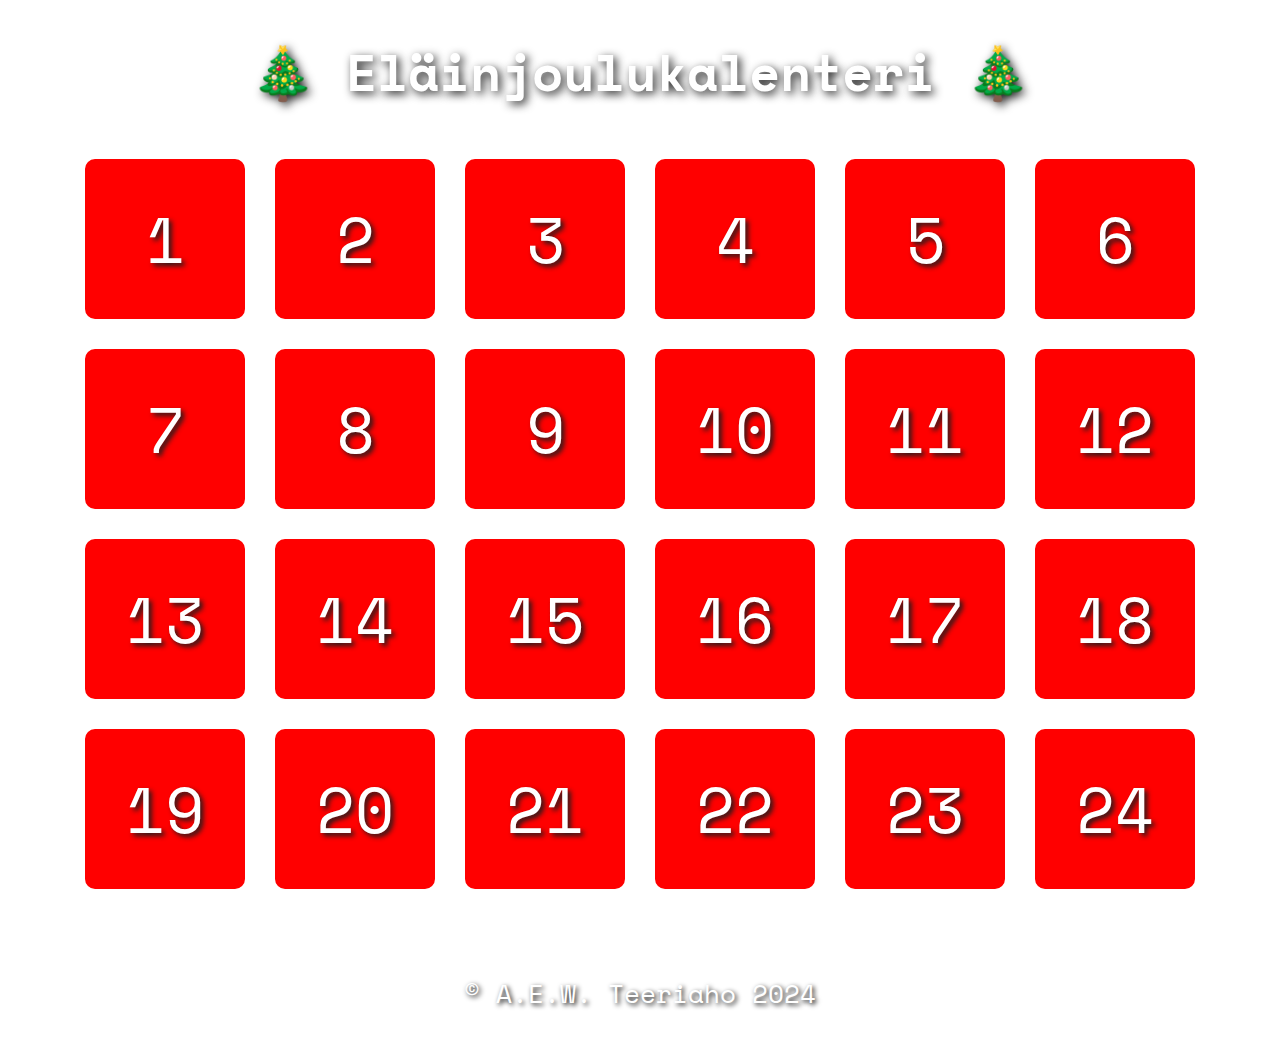
<file: index.html>
<!DOCTYPE html>
<html lang="en">
<head>
    <meta charset="UTF-8">
    <meta name="viewport" content="width=device-width, initial-scale=1.0">
    <title>Eläinjoulukalenteri 2024</title>
    <link rel="icon" type="image/x-icon" href="hattu.ico">
    <link rel="stylesheet" href="eläinkalenteri.css">
    <link href="https://fonts.googleapis.com/css2?family=Space+Mono&display=swap" rel="stylesheet">
</head>
<body>
    
    <header>
        <h1>🎄 Eläinjoulukalenteri 🎄</h1>
        <p class="kuvaus"></p>
    </header>

    <div class="ilmoitus"></div>

    <div class="kalenteri">
        
    </div>
    <footer>
        &copy; A.E.W. Teeriaho 2024
    </footer>
    <script src="eläinkalenteri.js"></script>
</body>
</html>
</file>
<file: eläinkalenteri.css>
*{
    font-family: 'Space Mono', monospace;
    text-align: center;
}
body{
    background-image: url("https://www.filterforge.com/filters/1361.jpg");
}
h1{
    font-size: 5vw;
    text-align: center;
    color: white;
    text-shadow: 3px 3px 10px rgb(29, 29, 29);
}
p{
    font-size: 2vw;
    text-align: center;
    color: white;
    text-shadow: 3px 3px 5px rgb(29, 29, 29);

}
.text{
    text-align: center;
    font-size: 1em;
    color: white;
    text-shadow: 3px 3px 5px rgb(29, 29, 29);
    
    height: 150px;
    display: flex;
    justify-content: center;
    align-items: center;
    transition: opacity 2s;
}
.kalenteri{
    margin: 0, auto;
}
.luukut{
    display:inline-block;
    width: 150px;
    height: 150px;
    font-size: 4em;
    border: 5px solid rgb(255, 0, 0);
    background-color: rgb(255, 0, 0);
    color: white; 
    margin: 15px;
    border-radius: 10px;
    background-size: 150px;
}
.luukut:hover{
    background-color: rgb(189, 0, 0);
}
footer{
    font-size: 3vw;
    margin: 50px;
    margin-top: 70px;
    color: white;
    text-shadow: 2px 2px 5px black;
    text-align: center;
}
img{
    width: 70px;
}
.ilmoitus{
    display: flex;
    justify-content: center;
    align-items: center;
}
.popup{
    box-shadow: 5px 5px 10px rgb(0, 0, 0, 0.7);
    position: fixed;
    background-color: red;
    color: white;
    text-shadow: 3px 3px 10px rgb(0, 0, 0);
    font-size: 4vw;
    height: 30vw;
    width: 60vw;
    text-align: center;
    display: flex;
    justify-content: center;
    align-items: center;
    animation-name: fadeOut;
    animation-duration: 1s;
    animation-delay: 1s;
    animation-iteration-count: 1;
    animation-fill-mode: forwards;
}
@media screen and (min-width: 768px){
    body{
        background-image: url("https://dreamypixel.com/wp-content/uploads/2017/08/Starry-night-in-the-winter-mountains.jpg");
        background-size: repeat;
    }
    h1{
        font-size: 4vw;
    }
    footer{
        font-size: 2vw;
    }
    .popup{
        height: 10vw;
        width: 20vw;
        font-size: 2vw;
    }
}
@keyframes glowBox{
    0%{box-shadow: none}
    50%{box-shadow: 0px 0px 60px white}
}

@keyframes fadeOut{
    from {opacity :1;}
    to {opacity :0; display:none;}
}
</file>
